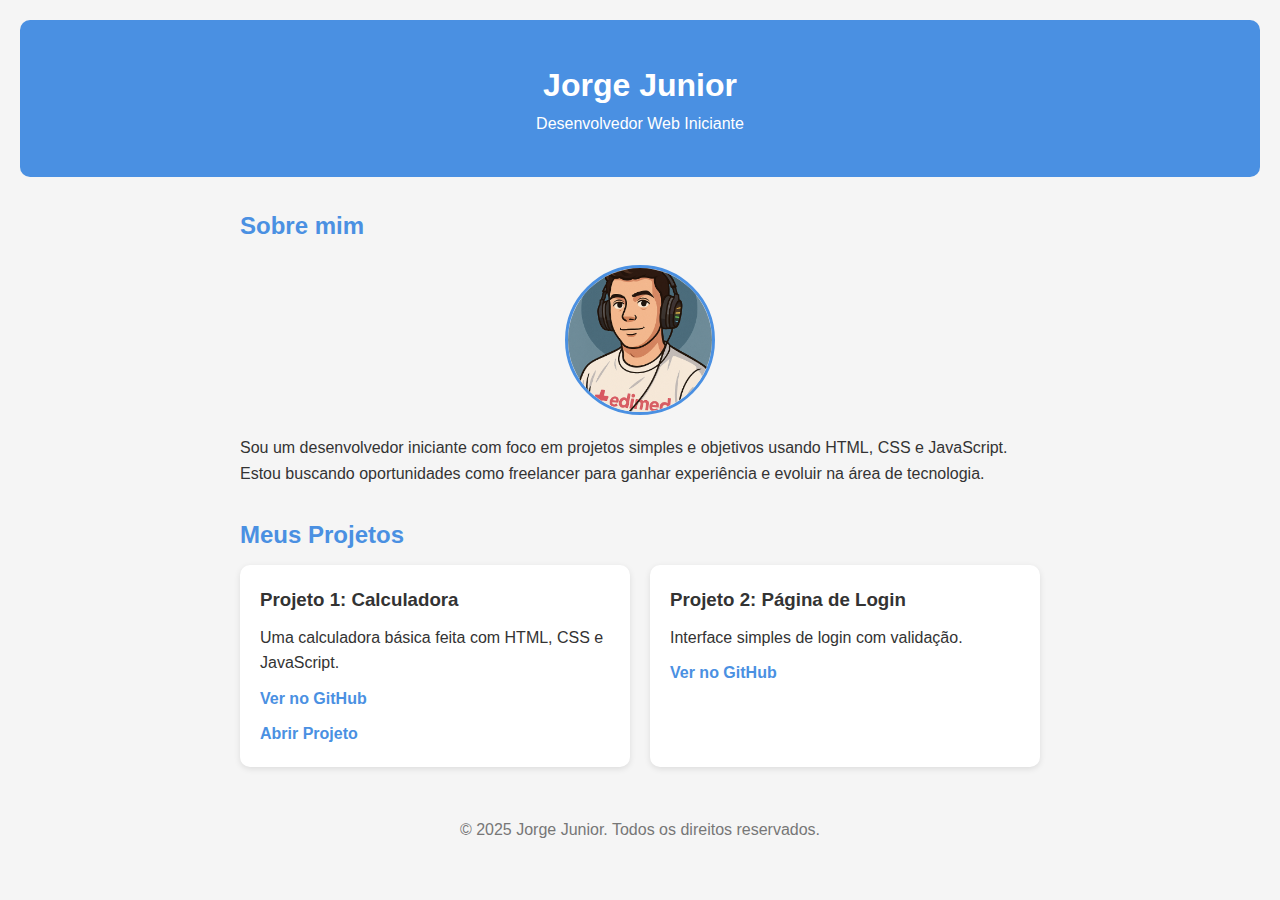
<file: index.html>
<!DOCTYPE html>
<html lang="pt-BR">
<head>
  <meta charset="UTF-8">
  <meta name="viewport" content="width=device-width, initial-scale=1.0">
  <title>Portfólio - Jorge Junior</title>
  <link rel="stylesheet" href="style.css">
</head>
<body>
  <header>
    <h1>Jorge Junior</h1>
    <p>Desenvolvedor Web Iniciante</p>
  </header>

  <section class="sobre">
    <h2>Sobre mim</h2>
    <img src="foto.png" alt="Foto de Jorge Junior" class="foto-perfil">
    <p>
      Sou um desenvolvedor iniciante com foco em projetos simples e objetivos usando HTML, CSS e JavaScript.
      Estou buscando oportunidades como freelancer para ganhar experiência e evoluir na área de tecnologia.
    </p>
  </section>

  <section class="projetos">
    <h2>Meus Projetos</h2>
    <div class="cards">
      <div class="card">
        <h3>Projeto 1: Calculadora</h3>
        <p>Uma calculadora básica feita com HTML, CSS e JavaScript.</p>
        <a href="https://github.com/Cosmejr1986/calculadora" target="_blank">Ver no GitHub</a><br>
        <a href="https://cosmejr1986.github.io/Calculadora/" target="_blank">Abrir Projeto</a>
      </div>

      <div class="card">
        <h3>Projeto 2: Página de Login</h3>
        <p>Interface simples de login com validação.</p>
        <a href="https://github.com/Cosmejr1986/login-simples" target="_blank">Ver no GitHub</a>
      </div>

      <!-- Adicione mais projetos aqui -->
    </div>
  </section>

  <footer>
    <p>© 2025 Jorge Junior. Todos os direitos reservados.</p>
  </footer>
</body>
</html>
</file>
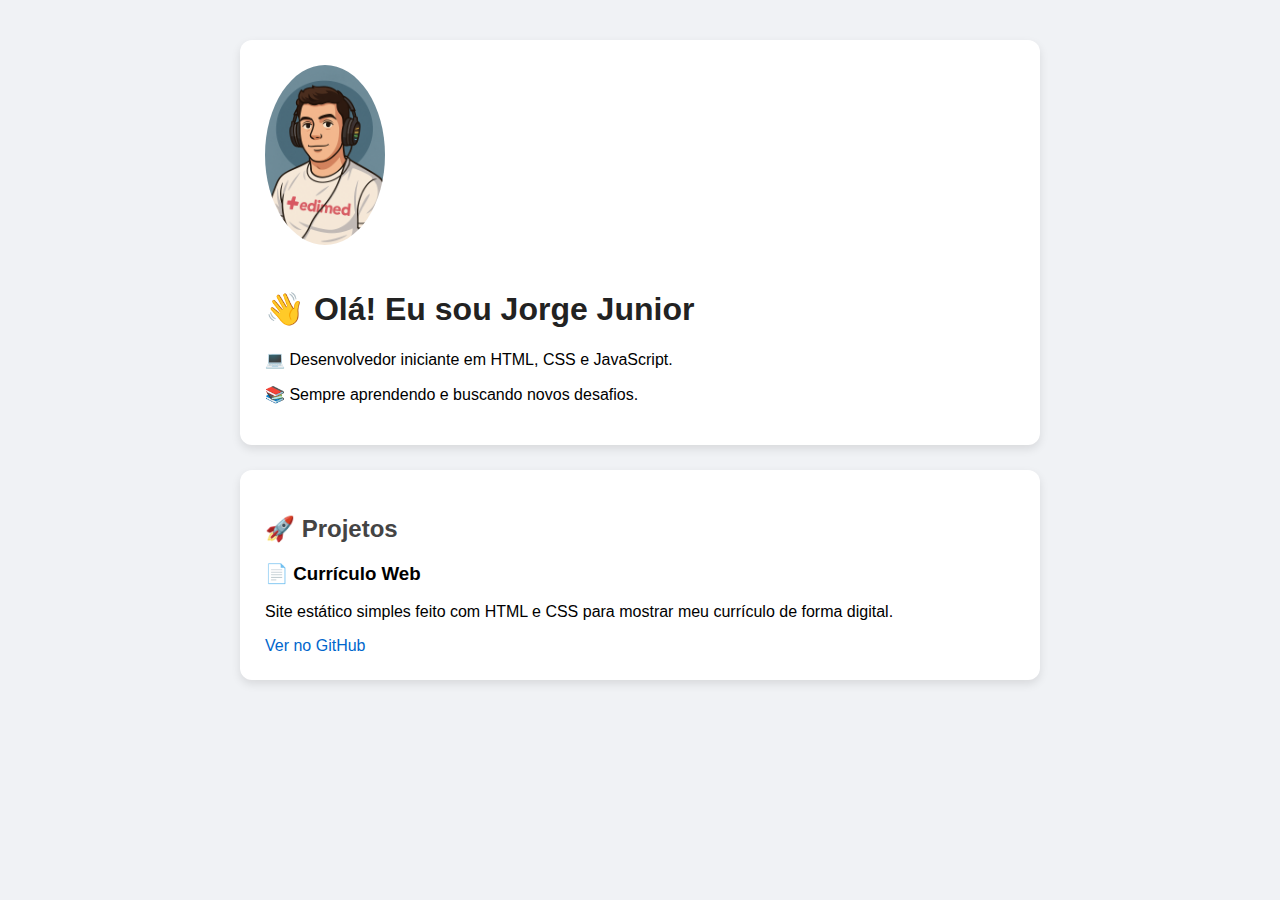
<file: Untitled-1.html>
<!DOCTYPE html>
<html lang="pt-BR">
<head>
  <meta charset="UTF-8">
  <title>Jorge Cosme Rosa | Desenvolvedor</title>
  <style>
    body {
      font-family: Arial, sans-serif;
      background: #f0f2f5;
      padding: 40px;
      max-width: 800px;
      margin: auto;
    }

    .card {
      background: #fff;
      padding: 25px;
      margin-bottom: 25px;
      border-radius: 12px;
      box-shadow: 0 4px 10px rgba(0,0,0,0.1);
    }

    h1 {
      color: #222;
    }

    h2 {
      color: #444;
    }

    a {
      color: #0066cc;
      text-decoration: none;
    }

    a:hover {
      text-decoration: underline;
    }

    .foto {
      width: 120px;
      border-radius: 50%;
      margin-bottom: 20px;
    }
  </style>
</head>
<body>

  <div class="card">
    <img src="foto.png" alt="Foto em estilo cartoon do Jorge Júnior" class="foto">
    <h1>👋 Olá! Eu sou Jorge Junior</h1>
    <p>💻 Desenvolvedor iniciante em HTML, CSS e JavaScript.</p>
    <p>📚 Sempre aprendendo e buscando novos desafios.</p>
  </div>

  <div class="card">
    <h2>🚀 Projetos</h2>

    <h3>📄 Currículo Web</h3>
    <p>Site estático simples feito com HTML e CSS para mostrar meu currículo de forma digital.</p>
    <a href="https://github.com/Cosmejr1986">Ver no GitHub</a>
  </div>

</body>
</html>
</file>
<file: style.css>
* {
    margin: 0;
    padding: 0;
    box-sizing: border-box;
    font-family: Arial, sans-serif;
  }
  
  body {
    background: #f5f5f5;
    color: #333;
    line-height: 1.6;
    padding: 20px;
  }
  
  header {
    text-align: center;
    padding: 40px 0;
    background: #4a90e2;
    color: white;
    border-radius: 10px;
  }
  
  .sobre, .projetos {
    margin: 30px auto;
    max-width: 800px;
  }
  
  h2 {
    margin-bottom: 10px;
    color: #4a90e2;
  }
  
  .cards {
    display: grid;
    gap: 20px;
    grid-template-columns: repeat(auto-fit, minmax(250px, 1fr));
  }
  
  .card {
    background: white;
    padding: 20px;
    border-radius: 10px;
    box-shadow: 0 2px 6px rgba(0,0,0,0.1);
  }
  
  .card h3 {
    margin-bottom: 10px;
  }
  
  .card a {
    display: inline-block;
    margin-top: 10px;
    color: #4a90e2;
    text-decoration: none;
    font-weight: bold;
  }
  
  footer {
    text-align: center;
    margin-top: 50px;
    color: #777;
  }
  .foto-perfil {
    width: 150px;
    height: 150px;
    object-fit: cover;
    border-radius: 50%;
    display: block;
    margin: 20px auto;
    border: 3px solid #4a90e2;
  }
</file>
